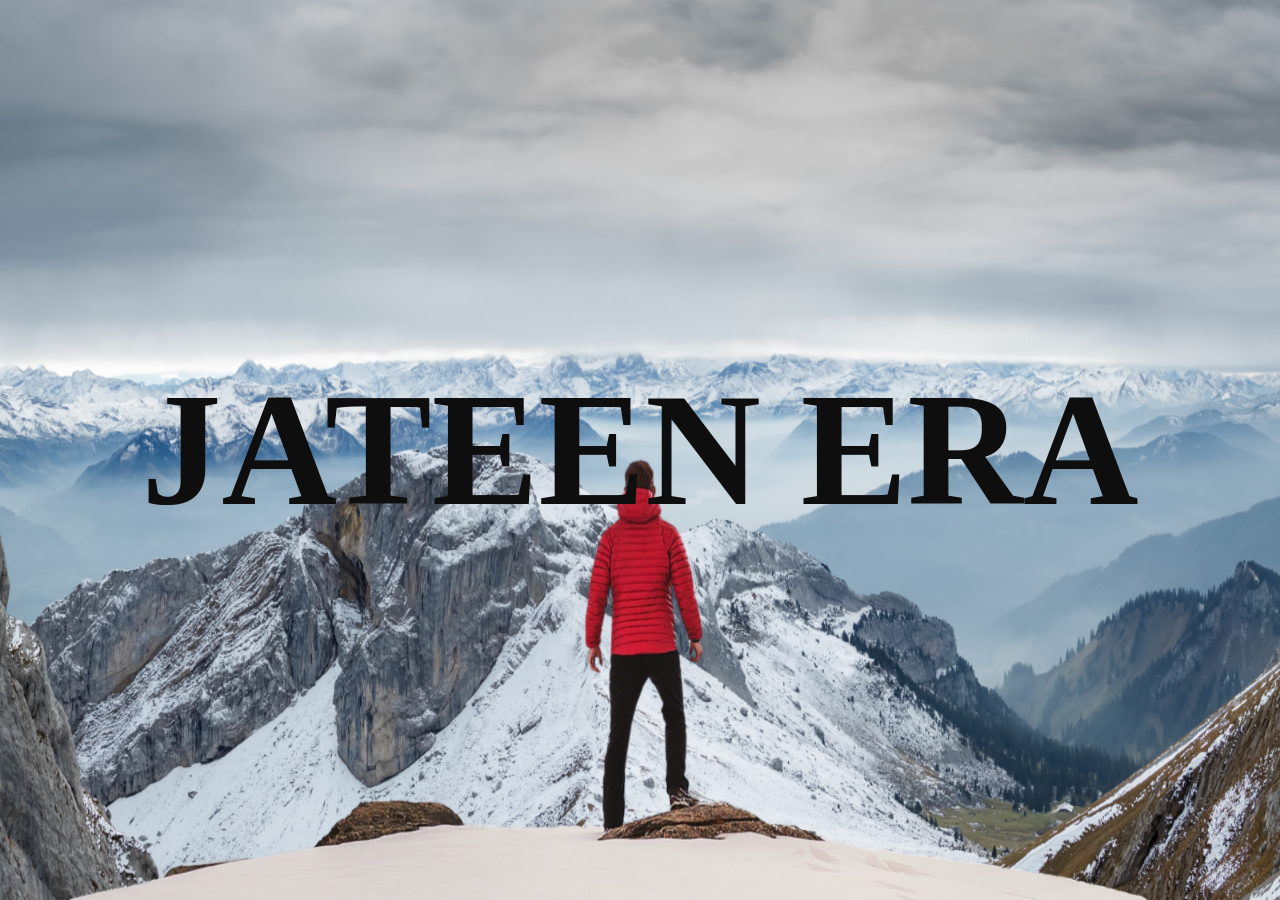
<file: Jateen's Blog/index.html>
<!DOCTYPE html>
<html lang="en">
<head>
    <meta charset="UTF-8">
    <meta name="viewport" content="width=device-width, initial-scale=1.0">
    <title>Parallax Effect</title>
    <link rel="stylesheet" href="style.css">
</head>
<body>
    <div id="wrapper">
        <div class="container">
            <img src="background.png" class="background">
            <img src="foreground.png" class="foreground">
            <h1>JATEEN ERA</h1>
        </div>
        <section>
            <h2 class="secheading">Adventure time</h2>
            <p class="text">Lorem ipsum dolor, sit amet consectetur adipisicing elit. Voluptatibus voluptatem nulla nobis pariatur maiores hic quidem cumque nisi id! Delectus molestiae repellendus quaerat minus sint repudiandae sunt aperiam assumenda dolorem. <br> Magni expedita vel illum autem voluptate modi quibusdam officiis laborum. Lorem ipsum dolor sit amet consectetur adipisicing elit. Et, quod at quia quos, iste eligendi maxime veritatis explicabo sequi est asperiores veniam optio tenetur sit exercitationem. <br> Iure velit est laborum, non, nisi, nemo autem natus quas quos dolore repudiandae expedita.</p> 
            <div class="bg bg1">
                <h2 class="desc">SNOOKER</h2>
            </div>
            <p class="text">Lorem ipsum dolor sit amet consectetur adipisicing elit. Illo quod neque eos similique? Natus enim tempora et distinctio eveniet dolores laudantium veritatis! Accusamus harum cum error velit et distinctio doloremque sequi qui voluptatum deleniti incidunt sapiente,<br> ut nemo voluptatibus tenetur odit fugiat. Cumque quos facilis ducimus architecto nostrum nobis at cupiditate ipsum esse sint quasi, aliquid saepe, optio sit non? Lorem ipsum dolor, sit amet consectetur adipisicing elit. Dolorem qui error odio doloremque. Non aperiam aliquid explicabo animi sed placeat ipsam cum necessitatibus. <br>Quod dolorem quas commodi quos totam sit, iure voluptatibus a temporibus ipsa eum velit blanditiis quibusdam soluta.</p>
            
            <div class="bg bg2">
                <h2 class="desc">GUY'S</h2>
            </div>
            <p class="text">Lorem ipsum dolor sit amet consectetur adipisicing elit. Illo quod neque eos similique? Natus enim tempora et distinctio eveniet dolores laudantium veritatis! Accusamus harum cum error velit et distinctio doloremque sequi qui voluptatum deleniti incidunt sapiente,<br> ut nemo voluptatibus tenetur odit fugiat. Cumque quos facilis ducimus architecto nostrum nobis at cupiditate ipsum esse sint quasi, aliquid saepe, optio sit non? Lorem ipsum dolor, sit amet consectetur adipisicing elit. Dolorem qui error odio doloremque. Non aperiam aliquid explicabo animi sed placeat ipsam cum necessitatibus. <br>Quod dolorem quas commodi quos totam sit, iure voluptatibus a temporibus ipsa eum velit blanditiis quibusdam soluta.</p>
            <div class="bg bg3">
                <h2 class="desc">BRO..</h2>
                
            </div>
            <p class="text">Lorem ipsum dolor sit amet consectetur adipisicing elit. Illo quod neque eos similique? Natus enim tempora et distinctio eveniet dolores laudantium veritatis! Accusamus harum cum error velit et distinctio doloremque sequi qui voluptatum deleniti incidunt sapiente,<br> ut nemo voluptatibus tenetur odit fugiat. Cumque quos facilis ducimus architecto nostrum nobis at cupiditate ipsum esse sint quasi, aliquid saepe, optio sit non? Lorem ipsum dolor, sit amet consectetur adipisicing elit. Dolorem qui error odio doloremque. Non aperiam aliquid explicabo animi sed placeat ipsam cum necessitatibus. <br>Quod dolorem quas commodi quos totam sit, iure voluptatibus a temporibus ipsa eum velit blanditiis quibusdam soluta.</p>
            
        </section>
    </div>
</body>
</html>
</file>
<file: Jateen's Blog/style.css>
*{
    margin: 0;
    padding: 0;
    box-sizing: border-box;
}
#wrapper{
    height: 100vh;
    overflow-x:hidden;
    overflow-y: auto;
    perspective: 10px;
}
.container{
    position: relative;
    display: flex;
    justify-content: center;
    align-items: center;
    height: 100%;
    transform-style: preserve-3d;
    z-index: -1;
}
.background{
    transform: translateZ(-40px)scale(6);
}
.foreground{
    transform: translateZ(-20px)scale(3);
}
.background, .foreground{
    position:absolute;
    height: 100%;
    width: 100%;
    z-index: -1;
}
h1{
    position: absolute;
    font-size: 10rem;
    color: rgb(15, 14, 14);
    text-shadow: 0 0 0 10px rgba(0,0,0,0.3);
}
section{
    background-color: rgb(0, 0, 0);
    color: rgb(235, 215, 215);
    padding: 5rem 0;
}
.secheading{
    font-size: 5rem;
    padding: 0 10rem;
}
.text{
    font-size: 1.5rem;
    padding: 0 10rem;
    margin:5rem 0;
}
.bg{
    position: relative;
    width: 100%;
    background-attachment: fixed;
    background-size: cover;
    height: 500px;
}
.desc{
    position: absolute;
    color: whitesmoke;
    padding: 0.5rem 2.5rem;
    top: 50%;
    left: 50%;
    transform: translateX(-50%) translateY(-50%);
    font-size: 50px;
    
}
.bg1{
    background-image: url(3.jpg);
}
.bg2{
    background-image: url(4.jpg);
}
.bg3{
    background-image: url(1.jpg);
}
</file>
<file: Jateen's Blog/style2.css>
*{
    margin: 0;
    padding: 0;
    box-sizing: border-box;
}
#wrapper{
    height: 100vh;
    overflow-x:hidden;
    overflow-y: auto;
    perspective: 10px;
}
.container{
    position: relative;
    display: flex;
    justify-content: center;
    align-items: center;
    height: 100%;
    transform-style: preserve-3d;
    z-index: -1;
}
.background{
    transform: translateZ(-40px)scale(6);
}
.foreground{
    transform: translateZ(-20px)scale(3);
}
.background, .foreground{
    position:absolute;
    height: 100%;
    width: 100%;
    z-index: -1;
}
h1{
    position: absolute;
    font-size: 10rem;
    color: rgb(15, 14, 14);
    text-shadow: 0 0 0 10px rgba(0,0,0,0.3);
}
section{
    background-color: rgb(0, 0, 0);
    color: rgb(235, 215, 215);
    padding: 5rem 0;
}
.secheading{
    font-size: 5rem;
    padding: 0 10rem;
}
.text{
    font-size: 1.5rem;
    padding: 0 10rem;
    margin:5rem 0;
}
.bg{
    position: relative;
    width: 100%;
    background-attachment: fixed;
    background-size: cover;
    height: 500px;
}
.desc{
    position: absolute;
    color: whitesmoke;
    padding: 0.5rem 2.5rem;
    top: 50%;
    left: 50%;
    transform: translateX(-50%) translateY(-50%);
    font-size: 50px;
    
}
.bg1{
    background-image: url(3.jpg);
}
.bg2{
    background-image: url(4.jpg);
}
.bg3{
    background-image: url(1.jpg);
}
</file>
